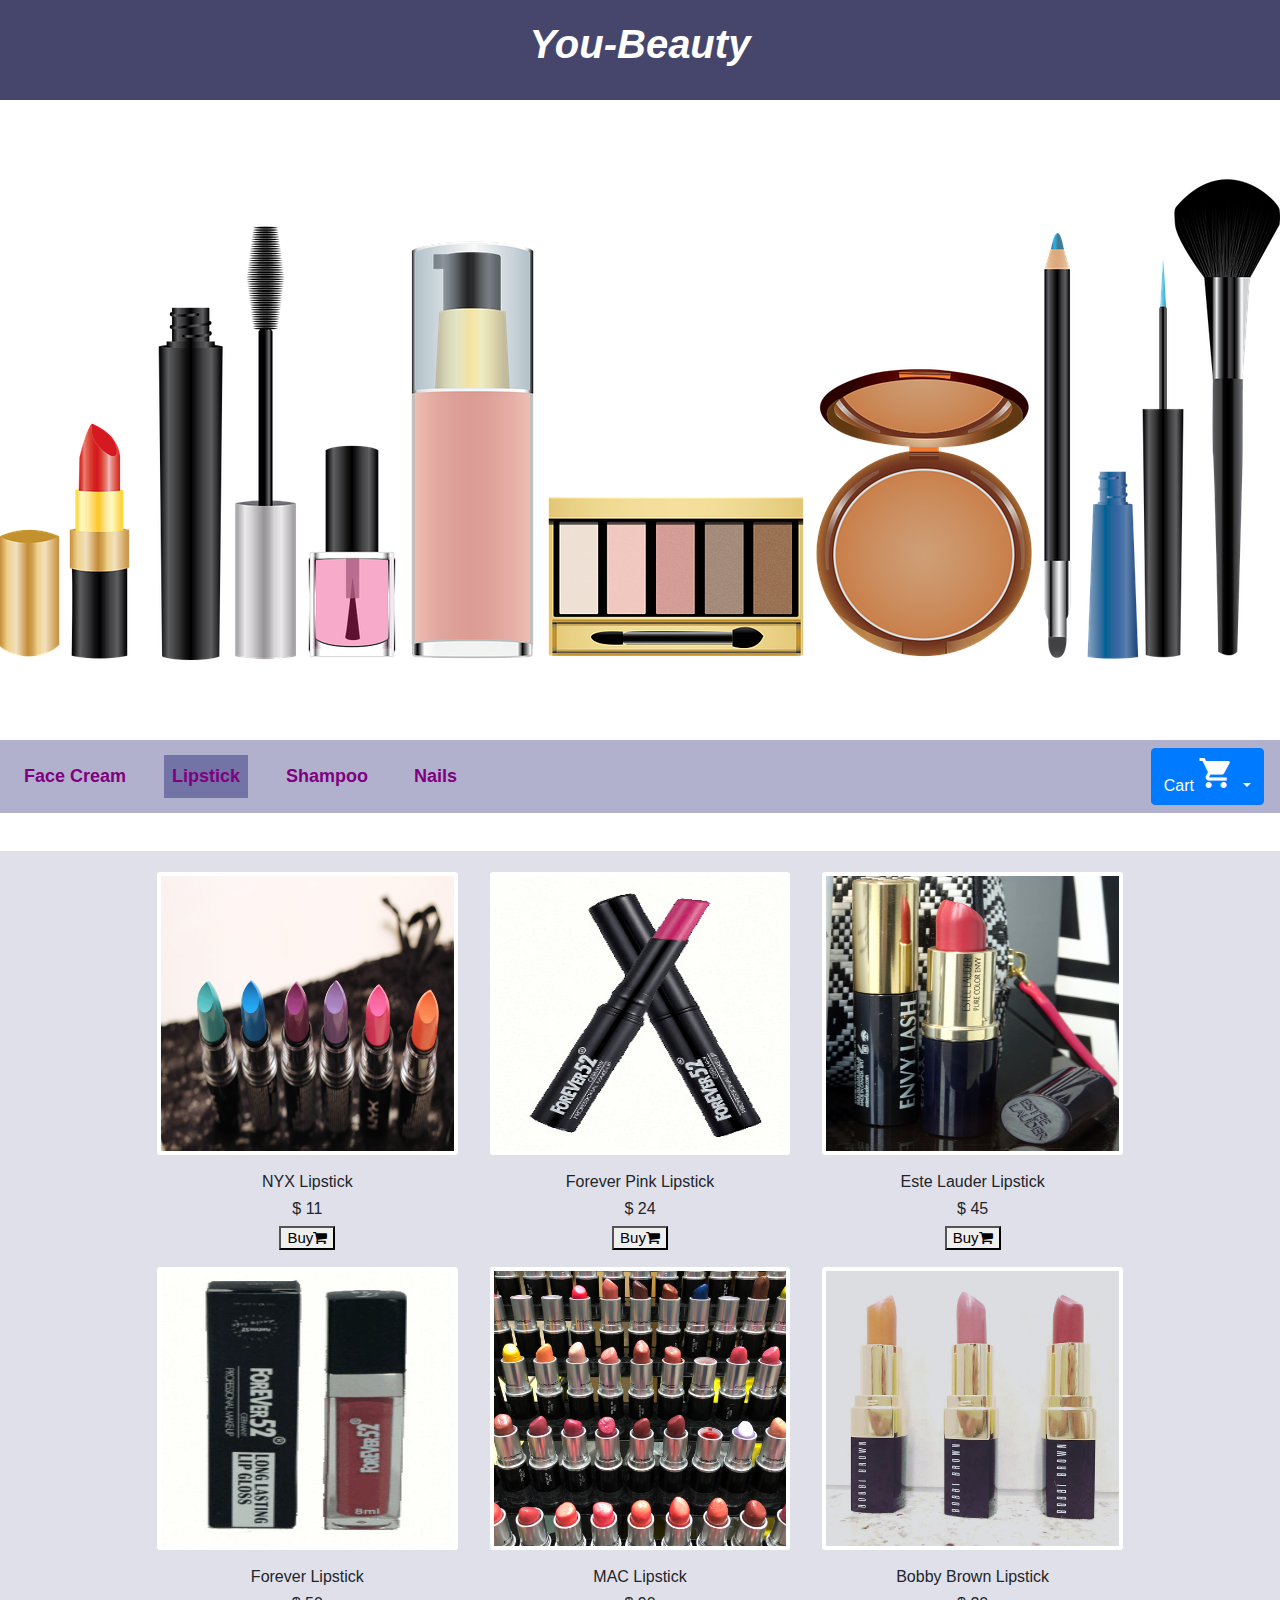
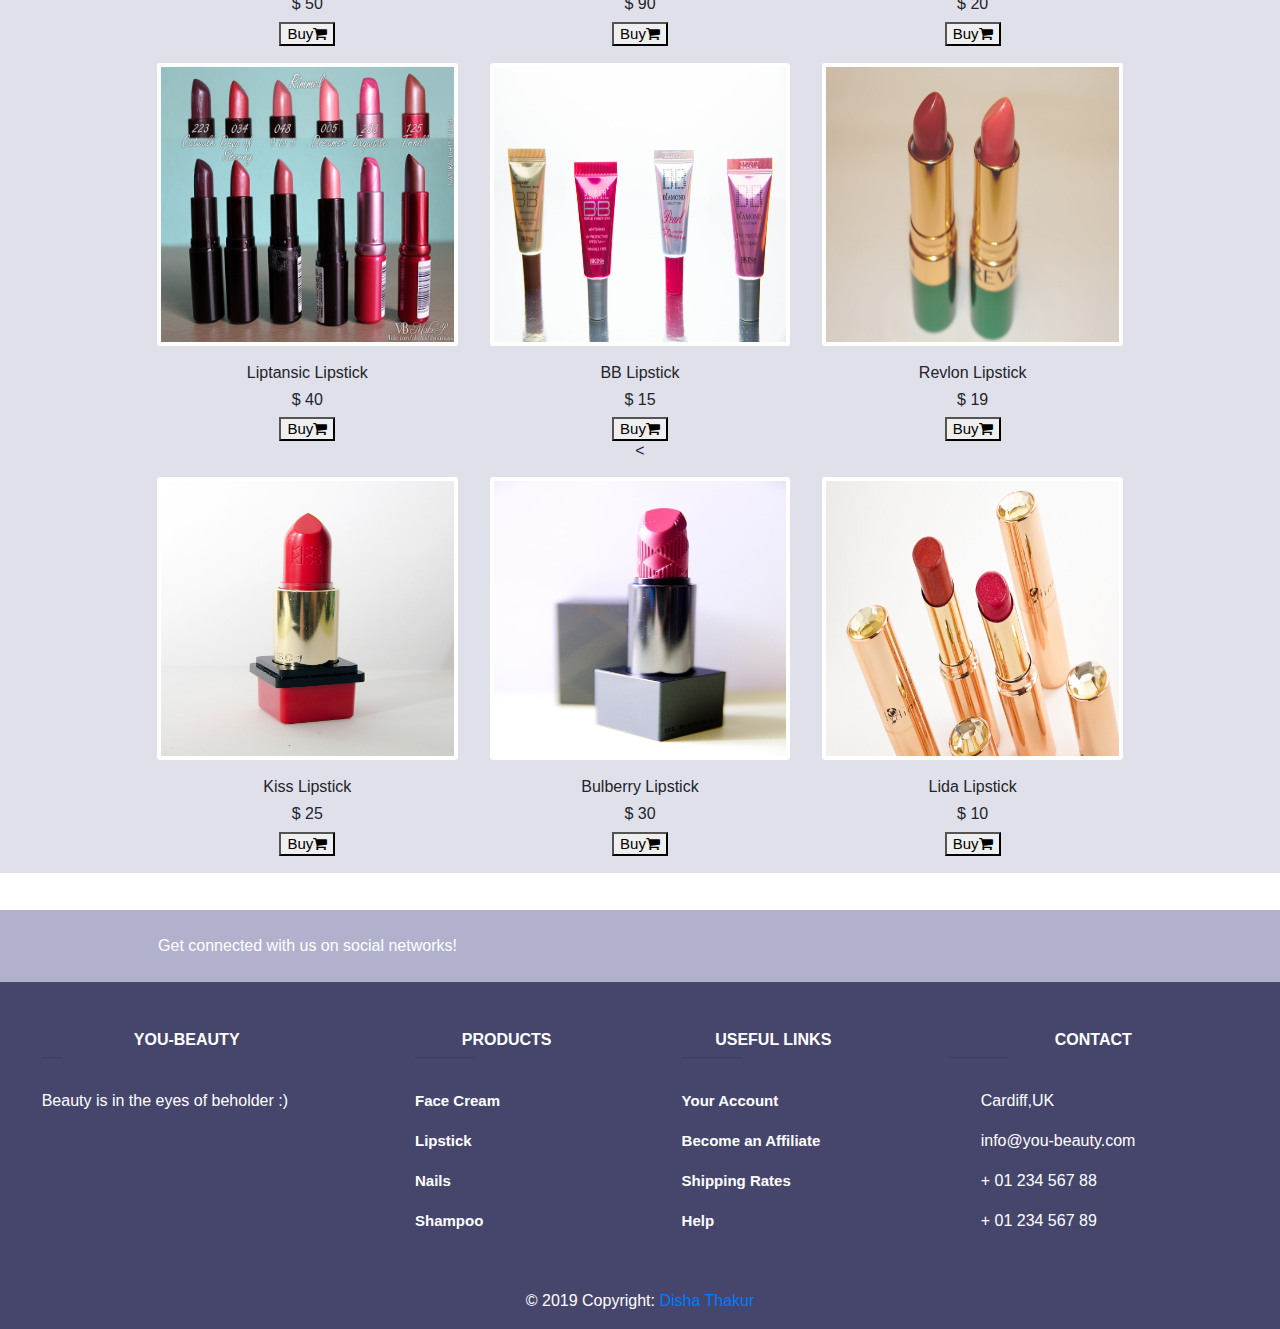
<file: index.html>
<!DOCTYPE html>
  <html lang="en" dir="ltr">
    <head>
      <meta charset="utf-8">
      <meta name="viewport" content="width=device-width, initial-scale=1">
      <title>E-Commerce Website</title>
      <link rel="stylesheet" href="style.css">
      <link rel="stylesheet" href="https://cdnjs.cloudflare.com/ajax/libs/font-awesome/4.7.0/css/font-awesome.min.css">
      <link href="https://fonts.googleapis.com/icon?family=Material+Icons" rel="stylesheet">
      <link rel='stylesheet' href='https://use.fontawesome.com/releases/v5.7.0/css/all.css' integrity='sha384-lZN37f5QGtY3VHgisS14W3ExzMWZxybE1SJSEsQp9S+oqd12jhcu+A56Ebc1zFSJ' crossorigin='anonymous'>

          <!-- Latest compiled and minified CSS -->
      <link rel="stylesheet" href="https://maxcdn.bootstrapcdn.com/bootstrap/4.3.1/css/bootstrap.min.css">

      <!-- jQuery library -->
      <script src="https://ajax.googleapis.com/ajax/libs/jquery/3.4.0/jquery.min.js"></script>

      <!-- Popper JS -->
      <script src="https://cdnjs.cloudflare.com/ajax/libs/popper.js/1.14.7/umd/popper.min.js"></script>

      <!-- Latest compiled JavaScript -->
      <script src="https://maxcdn.bootstrapcdn.com/bootstrap/4.3.1/js/bootstrap.min.js"></script>
    </head>



    <!--BODY-->
    <body>

      <!--Header-->
      <div class="header">
        <h1 class="text-center">You-Beauty</h1>
      </div>
      <!--End of Header-->

      <!--Banner-->
      <div class="hero-image">
        <img class="img-fluid" src="images/Banner.png" alt="Banner Image">
        <button class="Banner-btn" name="button"><a href="#navbar" style="color: white">Show Now</a></button>
      </div>
      <!--End of Banner-->

      <!--Navigation Bar-->
      <nav id="navbar" class="navbar navbar-expand-md sticky-top">
        <button class="navbar-toggler" type="button" data-toggle="collapse" data-target="#collapsibleNavbar" >
          <span class="navbar-toggler-icon"><i class='fas fa-bars' style='font-size:36px'></i></span>
        </button>
        <div class="collapse navbar-collapse" id="collapsibleNavbar">
          <ul class="navbar-nav">
            <li class="nav-link" onclick="openPage('Face Cream', this, '#7373a5')">Face Cream</li>
            <li class="nav-link" onclick="openPage('Lipstick', this, '#7373a5')" id="defaultOpen">Lipstick</li>
            <li class="nav-link" onclick="openPage('Shampoo', this, '#7373a5')">Shampoo</li>
            <li class="nav-link" onclick="openPage('Nails', this, '#7373a5')">Nails</li>
          </ul>
        </div>
        <ul class="navbar-nav ml-auto nav-flex-icons" >
          <div id="myNav" class="overlay">
            <a href="javascript:void(0)" class="closebtn" onclick="closeNav()">&times;</a>
            <div class="overlay-content">
              <table id="cart-table" style="width:50%;color:white;margin-left: 30%;">
                <tr>
                  <th>Product Name</th>
                  <th>Product Price</th>
                </tr>
                <tr>
                  <th></th>
                  <th></th>
                </tr>
                <tr>
                  <th>Total Price</th>
                  <th id="total"></th>
                </tr>
              </table>
            </div>
          </div>
          <button  class="btn btn-primary dropdown-toggle" data-toggle="dropdown" href="#Shopping-cart" onclick="openNav()">Cart
            <i class="material-icons" style="font-size:36px">shopping_cart</i>
          </button>
        </ul>
      </nav>

      <!--End of Navigation Bar-->

                                                              <!--MAIN CONTENT-->

      <!--Face Cream-->

      <div id="Face Cream" class="tabcontent">
        <div id="main-content" class="container-fluid" >
          <div class="main-content" style="margin: 10%; margin-top: 3%;margin-bottom: 3%;padding:1px 16px">
            <div class="row"style="margin-top: 2%">
              <div class="col-sm-4">
                <!--https://ccsearch.creativecommons.org/photos/a6ce5b59-7761-4737-9e6d-b2fee895883f-->
                <!-- <p style="font-size: 0.9rem;font-style: italic;"><a href="https://www.behance.net/gallery/55046573/Cosmetic-Jar-Mockup">"Cosmetic Jar Mockup"</a><span> by <span>Graphic Assets</span></span> is licensed under <a href="https://creativecommons.org/licenses/by-nc-nd/4.0/?ref=ccsearch&atype=html" style="margin-right: 5px;">CC BY-NC-ND 4.0</a><a href="https://creativecommons.org/licenses/by-nc-nd/4.0/?ref=ccsearch&atype=html" target="_blank" rel="noopener noreferrer" style="display: inline-block;white-space: none;opacity: .7;margin-top: 2px;margin-left: 3px;height: 22px !important;"><img style="height: inherit;margin-right: 3px;display: inline-block;" src="https://ccsearch.creativecommons.org/static/img/cc_icon.svg" /><img style="height: inherit;margin-right: 3px;display: inline-block;" src="https://ccsearch.creativecommons.org/static/img/cc-by_icon.svg" /><img style="height: inherit;margin-right: 3px;display: inline-block;" src="https://ccsearch.creativecommons.org/static/img/cc-nc_icon.svg" /><img style="height: inherit;margin-right: 3px;display: inline-block;" src="https://ccsearch.creativecommons.org/static/img/cc-nd_icon.svg" /></a></p> -->
                <p><img  class="img-thumbnail" src="images/universalCream.jpg" alt="Universal Cream" style= "height:285px; width: 500px">
                <h6>Universal Face Cream</h6><h6>$ 20</h6>
                <h6><button class="cart-item" style="font-size:15px">Buy<i class="fa fa-shopping-cart"></i></button><h6></p>
              </div>
              <div class="col-sm-4">
                <!--https://pixabay.com/photos/skin-care-of-baby-face-cream-liquid-827153/-->
                <!-- Photo By qwer6695571
                Accessed on - 5 May 2019 -->
                <p><img class="img-thumbnail" src="images/silkyCream.jpg" alt="Silky Cream"  style= "height:285px; width: 500px">
                <h6>Silky Cream</h6><h6>$ 15</h6>
                <h6><button class="cart-item" style="font-size:15px">Buy<i class="fa fa-shopping-cart"></i></button></h6></p>
              </div>
              <div class="col-sm-4">
                <!--https://pixabay.com/illustrations/cream-jar-white-skin-care-1464295/-->
                <!-- Photo by jniittymaa0
                Accessed on 5 May 2019 -->
                <p><img class="img-thumbnail" src="images/brownCream.png" alt="Brown Cream" style= "height:285px; width: 500px">
                  <h6>Brown Cream</h6><h6>$ 22</h6>
                  <h6><button class="cart-item" style="font-size:15px">Buy<i class="fa fa-shopping-cart"></i></button></h6></p>
              </div>
            </div>

            <div class="row">
              <div class="col-sm-4">
                <!--https://ccsearch.creativecommons.org/photos/5040ecd6-ae2b-48db-940c-1ad8a2740779-->
                <!-- <p style="font-size: 0.9rem;font-style: italic;"><a href="https://www.flickr.com/photos/72051149@N00/6840207874">"This helps me avoid sunburns during my runs. It works ;)"</a><span>by <a href="https://www.flickr.com/photos/72051149@N00">Ced</a></span> is licensed under <a href="https://creativecommons.org/licenses/by-nc-sa/2.0/?ref=ccsearch&atype=html" style="margin-right: 5px;">CC BY-NC-SA 2.0</a><a href="https://creativecommons.org/licenses/by-nc-sa/2.0/?ref=ccsearch&atype=html" target="_blank" rel="noopener noreferrer" style="display: inline-block;white-space: none;opacity: .7;margin-top: 2px;margin-left: 3px;height: 22px !important;"><img style="height: inherit;margin-right: 3px;display: inline-block;" src="https://ccsearch.creativecommons.org/static/img/cc_icon.svg" /><img style="height: inherit;margin-right: 3px;display: inline-block;" src="https://ccsearch.creativecommons.org/static/img/cc-by_icon.svg" /><img style="height: inherit;margin-right: 3px;display: inline-block;" src="https://ccsearch.creativecommons.org/static/img/cc-nc_icon.svg" /><img style="height: inherit;margin-right: 3px;display: inline-block;" src="https://ccsearch.creativecommons.org/static/img/cc-sa_icon.svg" /></a></p> -->
                <p><img  class="img-thumbnail" src="images/sunnyCream.jpg" alt="Sunny Cream" style= "height:285px; width: 500px">
                <h6>Sunny Sunblock Face Cream</h6><h6>$ 15</h6>
                <h6><button class="cart-item" style="font-size:15px">Buy<i class="fa fa-shopping-cart"></i></button></h6></p>
              </div>
              <div class="col-sm-4">
                <!--https://ccsearch.creativecommons.org/photos/93767db9-c141-4260-ba07-6e1963ae364d-->
                <!-- <p style="font-size: 0.9rem;font-style: italic;"><a href="https://www.flickr.com/photos/92388598@N00/16333470001">"Foot cream"</a><span>by <a href="https://www.flickr.com/photos/92388598@N00">quimby</a></span> is licensed under <a href="https://creativecommons.org/licenses/by-nc-sa/2.0/?ref=ccsearch&atype=html" style="margin-right: 5px;">CC BY-NC-SA 2.0</a><a href="https://creativecommons.org/licenses/by-nc-sa/2.0/?ref=ccsearch&atype=html" target="_blank" rel="noopener noreferrer" style="display: inline-block;white-space: none;opacity: .7;margin-top: 2px;margin-left: 3px;height: 22px !important;"><img style="height: inherit;margin-right: 3px;display: inline-block;" src="https://ccsearch.creativecommons.org/static/img/cc_icon.svg" /><img style="height: inherit;margin-right: 3px;display: inline-block;" src="https://ccsearch.creativecommons.org/static/img/cc-by_icon.svg" /><img style="height: inherit;margin-right: 3px;display: inline-block;" src="https://ccsearch.creativecommons.org/static/img/cc-nc_icon.svg" /><img style="height: inherit;margin-right: 3px;display: inline-block;" src="https://ccsearch.creativecommons.org/static/img/cc-sa_icon.svg" /></a></p> -->
                <p><img class="img-thumbnail" src="images/norweigenCream.jpg" alt="Norweigen Cream"  style= "height:285px; width: 500px">
                <h6>Norweigen Cream</h6><h6>$ 10</h6>
                <h6><button class="cart-item" style="font-size:15px">Buy<i class="fa fa-shopping-cart"></i></button></h6></p>
              </div>
              <div class="col-sm-4">
                <!--https://www.pexels.com/photo/2003755/-->
                <!-- Photo by beata dudova
                Accessed on 5 May 2019 -->
                <p><img class="img-thumbnail" src="images/mixaCream.jpg" alt="Mixa Cream" style= "height:285px; width: 500px">
                  <h6>Mixa Cream</h6><h6>$ 22</h6>
                  <h6><button class="cart-item"  style="font-size:15px">Buy<i class="fa fa-shopping-cart"></i></button></h6></p>
              </div>
            </div>
            <div class="row">
              <div class="col-sm-4">
                <!--https://search.creativecommons.org/photos/b086de41-271d-4696-8769-0657de05d6e7-->
                <!-- <p style="font-size: 0.9rem;font-style: italic;"><a href="https://www.flickr.com/photos/125267949@N02/31043303794">"Planet Spa ladies' cosmetics"</a><span>by <a href="https://www.flickr.com/photos/125267949@N02">Albert Lugosi</a></span> is licensed under <a href="https://creativecommons.org/licenses/by/2.0/?ref=ccsearch&atype=html" style="margin-right: 5px;">CC BY 2.0</a><a href="https://creativecommons.org/licenses/by/2.0/?ref=ccsearch&atype=html" target="_blank" rel="noopener noreferrer" style="display: inline-block;white-space: none;opacity: .7;margin-top: 2px;margin-left: 3px;height: 22px !important;"><img style="height: inherit;margin-right: 3px;display: inline-block;" src="https://search.creativecommons.org/static/img/cc_icon.svg" /><img style="height: inherit;margin-right: 3px;display: inline-block;" src="https://search.creativecommons.org/static/img/cc-by_icon.svg" /></a></p> -->
                <p><img  class="img-thumbnail" src="images/PlanetMask1.jpg" alt="Planet Mask" style= "height:285px; width: 500px">
                  <h6>Planet Mask Cream</h6><h6>$ 20</h6>
                  <h6><button class="cart-item" style="font-size:15px">Buy<i class="fa fa-shopping-cart"></i></button></h6>
                </p>
              </div>
              <div class="col-sm-4">
                <!--https://search.creativecommons.org/photos/915e37c8-0fcb-4172-8c06-5c5d9b6d37c7-->
                <!-- <p style="font-size: 0.9rem;font-style: italic;"><a href="https://www.behance.net/gallery/55648403/Glossy-Cosmetic-Jar-Mockup-Front-View">"Glossy Cosmetic Jar Mockup - Front View"</a><span> by <span>Amina Viktoriia Mona</span></span> is licensed under <a href="https://creativecommons.org/licenses/by-nc-nd/4.0/?ref=ccsearch&atype=html" style="margin-right: 5px;">CC BY-NC-ND 4.0</a><a href="https://creativecommons.org/licenses/by-nc-nd/4.0/?ref=ccsearch&atype=html" target="_blank" rel="noopener noreferrer" style="display: inline-block;white-space: none;opacity: .7;margin-top: 2px;margin-left: 3px;height: 22px !important;"><img style="height: inherit;margin-right: 3px;display: inline-block;" src="https://search.creativecommons.org/static/img/cc_icon.svg" /><img style="height: inherit;margin-right: 3px;display: inline-block;" src="https://search.creativecommons.org/static/img/cc-by_icon.svg" /><img style="height: inherit;margin-right: 3px;display: inline-block;" src="https://search.creativecommons.org/static/img/cc-nc_icon.svg" /><img style="height: inherit;margin-right: 3px;display: inline-block;" src="https://search.creativecommons.org/static/img/cc-nd_icon.svg" /></a></p> -->
                <p><img class="img-thumbnail" src="images/YellowCream1.jpg" alt="Yellow Cream" style= "height:285px; width: 500px">
                <h6>Yellow Face Cream</h6><h6>$ 08</h6>
                <h6><button class="cart-item" style="font-size:15px">Buy<i class="fa fa-shopping-cart"></i></button></h6></p>

              </div>
              <div class="col-sm-4">
                <!--https://search.creativecommons.org/photos/2dd43c6a-ea52-47f7-8288-f39fef87b101-->
                <!-- <p style="font-size: 0.9rem;font-style: italic;"><a href="https://www.flickr.com/photos/15066506@N02/2290576209">"Blue Combo"</a><span>by <a href="https://www.flickr.com/photos/15066506@N02">-l.i.l.l.i.a.n-</a></span> is licensed under <a href="https://creativecommons.org/licenses/by-sa/2.0/?ref=ccsearch&atype=html" style="margin-right: 5px;">CC BY-SA 2.0</a><a href="https://creativecommons.org/licenses/by-sa/2.0/?ref=ccsearch&atype=html" target="_blank" rel="noopener noreferrer" style="display: inline-block;white-space: none;opacity: .7;margin-top: 2px;margin-left: 3px;height: 22px !important;"><img style="height: inherit;margin-right: 3px;display: inline-block;" src="https://search.creativecommons.org/static/img/cc_icon.svg" /><img style="height: inherit;margin-right: 3px;display: inline-block;" src="https://search.creativecommons.org/static/img/cc-by_icon.svg" /><img style="height: inherit;margin-right: 3px;display: inline-block;" src="https://search.creativecommons.org/static/img/cc-sa_icon.svg" /></a></p> -->
                <p><img class="img-thumbnail" src="images/BlueCream.jpg" alt="Blue Cream" style= "height:285px; width: 540px">
                 <h6>La Source Face Cream</h6><h6>$ 12</h6>
                 <h6><button class="cart-item" style="font-size:15px">Buy<i class="fa fa-shopping-cart"></i></button></h6></p>
              </div>
            </div>

            <div class="row">
              <div class="col-sm-4">
                <!--https://ccsearch.creativecommons.org/photos/452813ae-76c5-48de-ab8e-897641b2e7f3-->
                <!-- <p style="font-size: 0.9rem;font-style: italic;"><a href="https://www.behance.net/gallery/40687211/LUMINOUS-Beauty-Products">"LUMINOUS ~ Beauty Products"</a><span>by <a href="https://www.behance.net/rajeevlalith">rajeev lalith</a></span> is licensed under <a href="https://creativecommons.org/licenses/by-nc-nd/4.0/?ref=ccsearch&atype=html" style="margin-right: 5px;">CC BY-NC-ND 4.0</a><a href="https://creativecommons.org/licenses/by-nc-nd/4.0/?ref=ccsearch&atype=html" target="_blank" rel="noopener noreferrer" style="display: inline-block;white-space: none;opacity: .7;margin-top: 2px;margin-left: 3px;height: 22px !important;"><img style="height: inherit;margin-right: 3px;display: inline-block;" src="https://ccsearch.creativecommons.org/static/img/cc_icon.svg" /><img style="height: inherit;margin-right: 3px;display: inline-block;" src="https://ccsearch.creativecommons.org/static/img/cc-by_icon.svg" /><img style="height: inherit;margin-right: 3px;display: inline-block;" src="https://ccsearch.creativecommons.org/static/img/cc-nc_icon.svg" /><img style="height: inherit;margin-right: 3px;display: inline-block;" src="https://ccsearch.creativecommons.org/static/img/cc-nd_icon.svg" /></a></p> -->
                <p><img  class="img-thumbnail" src="images/Luminous.jpg" alt="Luminous Cream" style= "height:285px; width: 500px">
                  <h6>Luminous Face Cream</h6><h6>$ 05</h6>
                  <h6><button class="cart-item"  style="font-size:15px">Buy<i class="fa fa-shopping-cart"></i></button></h6></p>
              </div>
              <div class="col-sm-4">
                <!--https://ccsearch.creativecommons.org/photos/6eea775f-83a3-4005-ad2a-ca9e1e8312c8-->
                <!-- <p style="font-size: 0.9rem;font-style: italic;"><a href="https://www.flickr.com/photos/68481813@N02/13225008773">"Natural Cocoa Butter Cream"</a><span>by <a href="https://www.flickr.com/photos/68481813@N02">jubaby_22</a></span> is licensed under <a href="https://creativecommons.org/licenses/by-sa/2.0/?ref=ccsearch&atype=html" style="margin-right: 5px;">CC BY-SA 2.0</a><a href="https://creativecommons.org/licenses/by-sa/2.0/?ref=ccsearch&atype=html" target="_blank" rel="noopener noreferrer" style="display: inline-block;white-space: none;opacity: .7;margin-top: 2px;margin-left: 3px;height: 22px !important;"><img style="height: inherit;margin-right: 3px;display: inline-block;" src="https://ccsearch.creativecommons.org/static/img/cc_icon.svg" /><img style="height: inherit;margin-right: 3px;display: inline-block;" src="https://ccsearch.creativecommons.org/static/img/cc-by_icon.svg" /><img style="height: inherit;margin-right: 3px;display: inline-block;" src="https://ccsearch.creativecommons.org/static/img/cc-sa_icon.svg" /></a></p> -->
                <p><img class="img-thumbnail" src="images/CocoaCream.jpg" alt="Cocoa Cream"  style= "height:285px; width: 500px">
                  <h6>Natural Cocoa Cream</h6><h6>$ 32</h6>
                  <h6><button class="cart-item" style="font-size:15px">Buy<i class="fa fa-shopping-cart"></i></button></h6></p>
              </div>
              <div class="col-sm-4">
                <!--https://ccsearch.creativecommons.org/photos/9642d68a-bdc2-4a3a-b326-21647d8114a4-->
                <!-- <p style="font-size: 0.9rem;font-style: italic;"><a href="https://www.flickr.com/photos/80551686@N00/2497154032">"Schwartz Hand / Feet Cream"</a><span>by <a href="https://www.flickr.com/photos/80551686@N00">rustybrick</a></span> is licensed under <a href="https://creativecommons.org/licenses/by-nc/2.0/?ref=ccsearch&atype=html" style="margin-right: 5px;">CC BY-NC 2.0</a><a href="https://creativecommons.org/licenses/by-nc/2.0/?ref=ccsearch&atype=html" target="_blank" rel="noopener noreferrer" style="display: inline-block;white-space: none;opacity: .7;margin-top: 2px;margin-left: 3px;height: 22px !important;"><img style="height: inherit;margin-right: 3px;display: inline-block;" src="https://ccsearch.creativecommons.org/static/img/cc_icon.svg" /><img style="height: inherit;margin-right: 3px;display: inline-block;" src="https://ccsearch.creativecommons.org/static/img/cc-by_icon.svg" /><img style="height: inherit;margin-right: 3px;display: inline-block;" src="https://ccsearch.creativecommons.org/static/img/cc-nc_icon.svg" /></a></p> -->
                <p><img class="img-thumbnail" src="images/SCHWARTZ.jpg" alt="SCHWARTZ Cream" style= "height:285px; width: 500px">
                  <h6>SCHWARTZ Cream</h6><h6>$ 30</h6>
                  <h6><button class="cart-item"  style="font-size:15px">Buy<i class="fa fa-shopping-cart"></i></button></h6></p>
              </div>
            </div>
          </div>
        </div>
      </div>

                                                            <!--End of Face Cream-->


                                                                  <!--Lipstick-->
      <div id="Lipstick" class="tabcontent">
        <div id="main-content" class="container-fluid" >
          <div class="main-content" style="margin: 10%; margin-top: 3%;margin-bottom: 3%;padding:1px 16px">
            <div class="row" style="margin-top: 2%">
              <div class="col-sm-4">
                <!--https://www.flickr.com/photos/63405864@N04/14166621904-->
                <!-- photo by - Jamie Follow
                Title - Colorful Nyx Macaron Lipsticks -->
                <p><img  class="img-thumbnail" src="images/nyxlip.jpg" alt="NYX Lipstick" style= "height:285px; width: 500px">
                  <h6>NYX Lipstick</h6><h6>$ 11</h6>
                  <h6><button class="cart-item" style="font-size:15px">Buy<i class="fa fa-shopping-cart"></i></button></h6>
                </p>
              </div>
              <div class="col-sm-4">
                <!--https://ccsearch.creativecommons.org/photos/cd097e92-13da-4204-a147-7278d684c937-->
                <!-- <p style="font-size: 0.9rem;font-style: italic;"><a href="https://www.flickr.com/photos/54841365@N08/6666068427">"slim-long-lasting-wear-lipstick"</a><span>by <a href="https://www.flickr.com/photos/54841365@N08">Yahala Fashion Shopping Online</a></span> is licensed under <a href="https://creativecommons.org/licenses/by-nc-nd/2.0/?ref=ccsearch&atype=html" style="margin-right: 5px;">CC BY-NC-ND 2.0</a><a href="https://creativecommons.org/licenses/by-nc-nd/2.0/?ref=ccsearch&atype=html" target="_blank" rel="noopener noreferrer" style="display: inline-block;white-space: none;opacity: .7;margin-top: 2px;margin-left: 3px;height: 22px !important;"><img style="height: inherit;margin-right: 3px;display: inline-block;" src="https://ccsearch.creativecommons.org/static/img/cc_icon.svg" /><img style="height: inherit;margin-right: 3px;display: inline-block;" src="https://ccsearch.creativecommons.org/static/img/cc-by_icon.svg" /><img style="height: inherit;margin-right: 3px;display: inline-block;" src="https://ccsearch.creativecommons.org/static/img/cc-nc_icon.svg" /><img style="height: inherit;margin-right: 3px;display: inline-block;" src="https://ccsearch.creativecommons.org/static/img/cc-nd_icon.svg" /></a></p> -->
                <p><img class="img-thumbnail" src="images/Forever2lip.jpg" alt="Forever Pink Lipstick" style= "height:285px; width: 500px">
                  <h6>Forever Pink Lipstick</h6><h6>$ 24</h6>
                  <h6><button class="cart-item" style="font-size:15px">Buy<i class="fa fa-shopping-cart"></i></button></h6></p>
              </div>
              <div class="col-sm-4">
                <!--https://www.publicdomainpictures.net/en/view-image.php?image=251834&picture=red-lipstick-->
                <p><img class="img-thumbnail" src="images/estelip.jpg" alt="LaSource" style= "height:285px; width: 540px">
                 <h6>Este Lauder Lipstick</h6><h6>$ 45</h6>
                 <h6><button class="cart-item" style="font-size:15px">Buy<i class="fa fa-shopping-cart"></i></button></h6></p>
              </div>
            </div>

            <div class="row">
              <div class="col-sm-4">
                <!--https://ccsearch.creativecommons.org/photos/622f7215-54b3-4227-9e69-f179eeb2dbbb-->
                <!-- <p style="font-size: 0.9rem;font-style: italic;"><a href="https://www.flickr.com/photos/54841365@N08/6666068591">"Long Lasting LipGloss"</a><span>by <a href="https://www.flickr.com/photos/54841365@N08">Yahala Fashion Shopping Online</a></span> is licensed under <a href="https://creativecommons.org/licenses/by-nc-nd/2.0/?ref=ccsearch&atype=html" style="margin-right: 5px;">CC BY-NC-ND 2.0</a><a href="https://creativecommons.org/licenses/by-nc-nd/2.0/?ref=ccsearch&atype=html" target="_blank" rel="noopener noreferrer" style="display: inline-block;white-space: none;opacity: .7;margin-top: 2px;margin-left: 3px;height: 22px !important;"><img style="height: inherit;margin-right: 3px;display: inline-block;" src="https://ccsearch.creativecommons.org/static/img/cc_icon.svg" /><img style="height: inherit;margin-right: 3px;display: inline-block;" src="https://ccsearch.creativecommons.org/static/img/cc-by_icon.svg" /><img style="height: inherit;margin-right: 3px;display: inline-block;" src="https://ccsearch.creativecommons.org/static/img/cc-nc_icon.svg" /><img style="height: inherit;margin-right: 3px;display: inline-block;" src="https://ccsearch.creativecommons.org/static/img/cc-nd_icon.svg" /></a></p> -->
                <p><img class="img-thumbnail" src="images/foreverlip.jpg" alt="Forever Lipstick" style= "height:285px; width: 500px">
                <h6>Forever Lipstick</h6><h6>$ 50</h6>
                <h6><button class="cart-item" style="font-size:15px">Buy<i class="fa fa-shopping-cart"></i></button></h6></p>
              </div>
              <div class="col-sm-4">
                <!--https://ccsearch.creativecommons.org/photos/9ce863ca-b6ba-4784-94c3-6ade836d8077-->
                <!-- <p style="font-size: 0.9rem;font-style: italic;"><a href="https://www.flickr.com/photos/94212497@N00/44151903621">"Which one?"</a><span>by <a href="https://www.flickr.com/photos/94212497@N00">Rosmarie Voegtli</a></span> is licensed under <a href="https://creativecommons.org/licenses/by/2.0/?ref=ccsearch&atype=html" style="margin-right: 5px;">CC BY 2.0</a><a href="https://creativecommons.org/licenses/by/2.0/?ref=ccsearch&atype=html" target="_blank" rel="noopener noreferrer" style="display: inline-block;white-space: none;opacity: .7;margin-top: 2px;margin-left: 3px;height: 22px !important;"><img style="height: inherit;margin-right: 3px;display: inline-block;" src="https://ccsearch.creativecommons.org/static/img/cc_icon.svg" /><img style="height: inherit;margin-right: 3px;display: inline-block;" src="https://ccsearch.creativecommons.org/static/img/cc-by_icon.svg" /></a></p> -->
                <p><img  class="img-thumbnail" src="images/maclip.jpg" alt="Mac Lipstick" style= "height:285px; width: 500px">
                <h6>MAC Lipstick</h6><h6>$ 90</h6>
                <h6><button class="cart-item" style="font-size:15px">Buy<i class="fa fa-shopping-cart"></i></button></h6></p>
              </div>
              <div class="col-sm-4">
                <!--https://ccsearch.creativecommons.org/photos/683fbdee-aef0-4bba-80a3-f24fd70659d5-->
                <!-- <p style="font-size: 0.9rem;font-style: italic;"><a href="https://www.flickr.com/photos/41256296@N07/21810755842">"Three perfect lipsticks I brought with me on my travels are up on the blog! Read about these and some of my other @neimanmarcus favorites on #TOBR {link in profile} #sponsored #shopstyleit 💄💋"</a><span>by <a href="https://www.flickr.com/photos/41256296@N07">Lauren_Hannah</a></span> is licensed under <a href="https://creativecommons.org/licenses/by/2.0/?ref=ccsearch&atype=html" style="margin-right: 5px;">CC BY 2.0</a><a href="https://creativecommons.org/licenses/by/2.0/?ref=ccsearch&atype=html" target="_blank" rel="noopener noreferrer" style="display: inline-block;white-space: none;opacity: .7;margin-top: 2px;margin-left: 3px;height: 22px !important;"><img style="height: inherit;margin-right: 3px;display: inline-block;" src="https://ccsearch.creativecommons.org/static/img/cc_icon.svg" /><img style="height: inherit;margin-right: 3px;display: inline-block;" src="https://ccsearch.creativecommons.org/static/img/cc-by_icon.svg" /></a></p> -->
                <p><img class="img-thumbnail" src="images/bobbylip.jpg" alt="Bobby Brown Lipstick"  style= "height:285px; width: 500px">
                <h6>Bobby Brown Lipstick</h6><h6>$ 20</h6>
                <h6><button class="cart-item" style="font-size:15px">Buy<i class="fa fa-shopping-cart"></i></button></h6></p>
              </div>
            </div>

            <div class="row">
              <div class="col-sm-4">
                <!--https://ccsearch.creativecommons.org/photos/6423bd51-f39f-43b8-b300-9e2b10f15d6b-->
                <!-- <p style="font-size: 0.9rem;font-style: italic;"><a href="https://www.flickr.com/photos/9027560@N05/5571171162">"Rimmel Lipstick"</a><span>by <a href="https://www.flickr.com/photos/9027560@N05">Verónica Bautista</a></span> is licensed under <a href="https://creativecommons.org/licenses/by-nc-nd/2.0/?ref=ccsearch&atype=html" style="margin-right: 5px;">CC BY-NC-ND 2.0</a><a href="https://creativecommons.org/licenses/by-nc-nd/2.0/?ref=ccsearch&atype=html" target="_blank" rel="noopener noreferrer" style="display: inline-block;white-space: none;opacity: .7;margin-top: 2px;margin-left: 3px;height: 22px !important;"><img style="height: inherit;margin-right: 3px;display: inline-block;" src="https://ccsearch.creativecommons.org/static/img/cc_icon.svg" /><img style="height: inherit;margin-right: 3px;display: inline-block;" src="https://ccsearch.creativecommons.org/static/img/cc-by_icon.svg" /><img style="height: inherit;margin-right: 3px;display: inline-block;" src="https://ccsearch.creativecommons.org/static/img/cc-nc_icon.svg" /><img style="height: inherit;margin-right: 3px;display: inline-block;" src="https://ccsearch.creativecommons.org/static/img/cc-nd_icon.svg" /></a></p> -->
                <p><img class="img-thumbnail" src="images/liptansiclip.jpg" alt="Liptansic Lipstick" style= "height:285px; width: 500px">
                <h6>Liptansic Lipstick</h6><h6>$ 40</h6>
                <h6><button class="cart-item" style="font-size:15px">Buy<i class="fa fa-shopping-cart"></i></button></h6></p>
              </div>
              <div class="col-sm-4">
                <!--https://ccsearch.creativecommons.org/photos/ce435544-6d8a-46e2-a6d1-a25abcce0450-->
                <p><img  class="img-thumbnail" src="images/bblipstick.jpg" alt="BB Lipstick" style= "height:285px; width: 500px">
                <h6>BB Lipstick</h6><h6>$ 15</h6>
                <h6><button class="cart-item" style="font-size:15px">Buy<i class="fa fa-shopping-cart"></i></button><</h6></p>
              </div>
              <div class="col-sm-4">
                <!--https://ccsearch.creativecommons.org/photos/630834dc-de89-47fb-8bd6-8de8cacc67a1-->
                <!-- <p style="font-size: 0.9rem;font-style: italic;"><a href="https://www.flickr.com/photos/47665598@N02/6982178352">""</a><span>by <a href="https://www.flickr.com/photos/47665598@N02">derivativeofcourse</a></span> is licensed under <a href="https://creativecommons.org/licenses/by-nc-nd/2.0/?ref=ccsearch&atype=html" style="margin-right: 5px;">CC BY-NC-ND 2.0</a><a href="https://creativecommons.org/licenses/by-nc-nd/2.0/?ref=ccsearch&atype=html" target="_blank" rel="noopener noreferrer" style="display: inline-block;white-space: none;opacity: .7;margin-top: 2px;margin-left: 3px;height: 22px !important;"><img style="height: inherit;margin-right: 3px;display: inline-block;" src="https://ccsearch.creativecommons.org/static/img/cc_icon.svg" /><img style="height: inherit;margin-right: 3px;display: inline-block;" src="https://ccsearch.creativecommons.org/static/img/cc-by_icon.svg" /><img style="height: inherit;margin-right: 3px;display: inline-block;" src="https://ccsearch.creativecommons.org/static/img/cc-nc_icon.svg" /><img style="height: inherit;margin-right: 3px;display: inline-block;" src="https://ccsearch.creativecommons.org/static/img/cc-nd_icon.svg" /></a></p> -->
                <p><img class="img-thumbnail" src="images/reverselip.jpg" alt="Revlon Lipstick"  style= "height:285px; width: 500px">
                <h6>Revlon Lipstick</h6><h6>$ 19</h6>
                <h6><button class="cart-item" style="font-size:15px">Buy<i class="fa fa-shopping-cart"></i></button></h6></p>
              </div>
            </div>

            <div class="row">
              <div class="col-sm-4">
                <!--https://ccsearch.creativecommons.org/photos/7b8806b7-40b0-4536-a821-9cb22a0c4e21-->
                <!-- <p style="font-size: 0.9rem;font-style: italic;"><a href="https://www.flickr.com/photos/8700169@N03/19438957389">"Rouge Kiss"</a><span>by <a href="https://www.flickr.com/photos/8700169@N03">awee_19</a></span> is licensed under <a href="https://creativecommons.org/licenses/by-nc-nd/2.0/?ref=ccsearch&atype=html" style="margin-right: 5px;">CC BY-NC-ND 2.0</a><a href="https://creativecommons.org/licenses/by-nc-nd/2.0/?ref=ccsearch&atype=html" target="_blank" rel="noopener noreferrer" style="display: inline-block;white-space: none;opacity: .7;margin-top: 2px;margin-left: 3px;height: 22px !important;"><img style="height: inherit;margin-right: 3px;display: inline-block;" src="https://ccsearch.creativecommons.org/static/img/cc_icon.svg" /><img style="height: inherit;margin-right: 3px;display: inline-block;" src="https://ccsearch.creativecommons.org/static/img/cc-by_icon.svg" /><img style="height: inherit;margin-right: 3px;display: inline-block;" src="https://ccsearch.creativecommons.org/static/img/cc-nc_icon.svg" /><img style="height: inherit;margin-right: 3px;display: inline-block;" src="https://ccsearch.creativecommons.org/static/img/cc-nd_icon.svg" /></a></p> -->
                <p><img class="img-thumbnail" src="images/kisslip.jpg" alt="Kiss Lipstick" style= "height:285px; width: 500px">
                <h6>Kiss Lipstick</h6><h6>$ 25</h6>
                <h6><button class="cart-item" style="font-size:15px">Buy<i class="fa fa-shopping-cart"></i></button></h6></p>
              </div>
              <div class="col-sm-4">
                <!--https://ccsearch.creativecommons.org/photos/b72f07d6-71ef-41ab-8c91-1d9f4760536f-->
                <!-- <p style="font-size: 0.9rem;font-style: italic;"><a href="https://www.flickr.com/photos/8700169@N03/16601207834">"Burberry Pink Azalea"</a><span>by <a href="https://www.flickr.com/photos/8700169@N03">awee_19</a></span> is licensed under <a href="https://creativecommons.org/licenses/by-nc-nd/2.0/?ref=ccsearch&atype=html" style="margin-right: 5px;">CC BY-NC-ND 2.0</a><a href="https://creativecommons.org/licenses/by-nc-nd/2.0/?ref=ccsearch&atype=html" target="_blank" rel="noopener noreferrer" style="display: inline-block;white-space: none;opacity: .7;margin-top: 2px;margin-left: 3px;height: 22px !important;"><img style="height: inherit;margin-right: 3px;display: inline-block;" src="https://ccsearch.creativecommons.org/static/img/cc_icon.svg" /><img style="height: inherit;margin-right: 3px;display: inline-block;" src="https://ccsearch.creativecommons.org/static/img/cc-by_icon.svg" /><img style="height: inherit;margin-right: 3px;display: inline-block;" src="https://ccsearch.creativecommons.org/static/img/cc-nc_icon.svg" /><img style="height: inherit;margin-right: 3px;display: inline-block;" src="https://ccsearch.creativecommons.org/static/img/cc-nd_icon.svg" /></a></p> -->
                <p><img  class="img-thumbnail" src="images/bulberrylip.jpg" alt="Bulberry Lipstick" style= "height:285px; width: 500px">
                <h6>Bulberry Lipstick</h6><h6>$ 30</h6>
                <h6><button class="cart-item" style="font-size:15px">Buy<i class="fa fa-shopping-cart"></i></button></h6></p>
              </div>
              <div class="col-sm-4">
                <!--https://ccsearch.creativecommons.org/photos/ecf77845-345b-47d2-a85a-0c2cb44bd452-->
                <!-- <p style="font-size: 0.9rem;font-style: italic;"><a href="https://www.flickr.com/photos/84428067@N00/4421771880">"Lip Stick :: Fix"</a><span>by <a href="https://www.flickr.com/photos/84428067@N00">ezezfun</a></span> is licensed under <a href="https://creativecommons.org/licenses/by-nc-sa/2.0/?ref=ccsearch&atype=html" style="margin-right: 5px;">CC BY-NC-SA 2.0</a><a href="https://creativecommons.org/licenses/by-nc-sa/2.0/?ref=ccsearch&atype=html" target="_blank" rel="noopener noreferrer" style="display: inline-block;white-space: none;opacity: .7;margin-top: 2px;margin-left: 3px;height: 22px !important;"><img style="height: inherit;margin-right: 3px;display: inline-block;" src="https://ccsearch.creativecommons.org/static/img/cc_icon.svg" /><img style="height: inherit;margin-right: 3px;display: inline-block;" src="https://ccsearch.creativecommons.org/static/img/cc-by_icon.svg" /><img style="height: inherit;margin-right: 3px;display: inline-block;" src="https://ccsearch.creativecommons.org/static/img/cc-nc_icon.svg" /><img style="height: inherit;margin-right: 3px;display: inline-block;" src="https://ccsearch.creativecommons.org/static/img/cc-sa_icon.svg" /></a></p> -->
                <p><img class="img-thumbnail" src="images/lidalip.jpg" alt="Lida Lipstick"  style= "height:285px; width: 500px">
                <h6>Lida Lipstick</h6><h6>$ 10</h6>
                <h6><button class="cart-item" style="font-size:15px">Buy<i class="fa fa-shopping-cart"></i></button></h6></p>
              </div>
            </div>
          </div>
        </div>
      </div>
                                                            <!--End of Lipstick-->


                                                            <!--Shampoo-->
      <div id="Shampoo" class="tabcontent">
        <div id="main-content" class="container-fluid" >
          <div class="main-content" style="margin: 10%; margin-top: 3%;margin-bottom: 3%;padding:1px 16px">
            <div class="row" style="margin-top: 2%">
              <div class="col-sm-4">
                <!--https://ccsearch.creativecommons.org/photos/65121d03-1555-43b5-b289-1e29eac4e91c-->
                <!-- <p style="font-size: 0.9rem;font-style: italic;"><a href="https://www.flickr.com/photos/42834457@N00/5375708272">"Raidoitetuille pohjoismaisille hiuksille"</a><span>by <a href="https://www.flickr.com/photos/42834457@N00">hlehto</a></span> is licensed under <a href="https://creativecommons.org/licenses/by-nc-sa/2.0/?ref=ccsearch&atype=html" style="margin-right: 5px;">CC BY-NC-SA 2.0</a><a href="https://creativecommons.org/licenses/by-nc-sa/2.0/?ref=ccsearch&atype=html" target="_blank" rel="noopener noreferrer" style="display: inline-block;white-space: none;opacity: .7;margin-top: 2px;margin-left: 3px;height: 22px !important;"><img style="height: inherit;margin-right: 3px;display: inline-block;" src="https://ccsearch.creativecommons.org/static/img/cc_icon.svg" /><img style="height: inherit;margin-right: 3px;display: inline-block;" src="https://ccsearch.creativecommons.org/static/img/cc-by_icon.svg" /><img style="height: inherit;margin-right: 3px;display: inline-block;" src="https://ccsearch.creativecommons.org/static/img/cc-nc_icon.svg" /><img style="height: inherit;margin-right: 3px;display: inline-block;" src="https://ccsearch.creativecommons.org/static/img/cc-sa_icon.svg" /></a></p> -->
                <p><img class="img-thumbnail" src="images/gardenShampoo.jpg" alt="Garden Shampoo" style= "height:285px; width: 500px">
                    <h6>Garden Shampoo</h6><h6>$ 10</h6>
                    <h6><button class="cart-item" style="font-size:15px">Buy<i class="fa fa-shopping-cart"></i></button></h6></p>
              </div>
              <div class="col-sm-4">
                <!--https://www.flickr.com/photos/takot/4804922749-->
                <!-- Photo by Takashi Ota
                Title - Soaps and Shampoos
                Description - POLA's shampoo, conditioner, and body soap.
                Accessed on 5 May 2019-->
                <p>
                  <img  class="img-thumbnail" src="images/shampoo1.jpg" alt="Shampoo 1" style= "height:285px; width: 500px">
                  <h6>Shampoo 1</h6><h6>$ 30</h6>
                  <h6><button class="cart-item" style="font-size:15px">Buy<i class="fa fa-shopping-cart"></i></button></h6></p>
                </p>
              </div>
              <div class="col-sm-4">
                <!--https://www.flickr.com/photos/jeepersmedia/15976353720-->
                <!-- Photo by Mike Mozart
                Title - Head & Shoulders Dandruff Shampoo
                Description - Head & Shoulders Dandruff Shampoo, 1/2015, by Mike Mozart of TheToyChannel and JeepersMedia on YouTube.
                Accessed on 5 May 2019-->
                <p><img class="img-thumbnail" src="images/h&dShampoo.jpg" alt="H&D Shampoo" style= "height:285px; width: 500px">
                  <h6>H&D Shampoo</h6><h6>$ 12</h6>
                  <h6><button class="cart-item" style="font-size:15px">Buy<i class="fa fa-shopping-cart"></i></button></h6></p>
              </div>
            </div>

            <div class="row">
              <div class="col-sm-4">
                <!--https://pixabay.com/photos/bottle-isolated-bottle-shampoo-1860617/-->
                <!-- Photo by bijutoha
                Accessed on 5 May 2019 -->
                <p><img class="img-thumbnail" src="images/BlueShampoo.png" alt="Blue Shampoo"  style= "height:285px; width: 500px">
                  <h6>Blue Shampoo</h6><h6>$ 35</h6>
                  <h6><button class="cart-item" style="font-size:15px">Buy<i class="fa fa-shopping-cart"></i></button></h6></p>
              </div>
              <div class="col-sm-4">
                <!--https://commons.wikimedia.org/wiki/File:Sedal_Shampoo.jpg-->
                <!-- Photo by Jorge Barrios
                Description - Español: Botella de Champú Sedal, faricado por Unilever.
                Accessed on 5 May 2019 -->
                <p><img  class="img-thumbnail" src="images/sedalShampoo.jpg" alt="Sedal Shampoo" style= "height:285px; width: 500px">
                  <h6>Sedal Shampoo</h6><h6>$ 20</h6>
                  <h6>
                    <button class="cart-item" style="font-size:15px">Buy<i class="fa fa-shopping-cart"></i></button>
                  </h6>
                </p>
              </div>
              <div class="col-sm-4">
                <!--https://www.flickr.com/photos/jeepersmedia/15011567100/in/photostream/-->
                <!-- Photo by - Mike Mozart
                Title - Pantene Shampoo and Conditioner, 9/2014
                Description - Mozart of TheToyChannel and JeepersMedia on YouTube #Pantene #Shampoo #Conditioner
                Accessed on 5 May 2019  -->
                <p><img class="img-thumbnail" src="images/PantsShampoo.jpg" alt="Pants Shampoo" style= "height:285px; width: 540px">
                   <h6>Pants Shampoo</h6><h6>$ 22</h6>
                   <h6><button class="cart-item" style="font-size:15px">Buy<i class="fa fa-shopping-cart"></i></button></h6>
                 </p>
              </div>
            </div>

            <div class="row">
              <div class="col-sm-4">
                <!--https://ccsearch.creativecommons.org/photos/9af57a40-3613-4ad9-942d-f109733ea152-->
                <!-- <p style="font-size: 0.9rem;font-style: italic;"><a href="https://www.behance.net/gallery/843747/MAXLISS">"MAXLISS"</a><span> by <span>Thiago Calza</span></span> is licensed under <a href="https://creativecommons.org/licenses/by-nc-nd/4.0/?ref=ccsearch&atype=html" style="margin-right: 5px;">CC BY-NC-ND 4.0</a><a href="https://creativecommons.org/licenses/by-nc-nd/4.0/?ref=ccsearch&atype=html" target="_blank" rel="noopener noreferrer" style="display: inline-block;white-space: none;opacity: .7;margin-top: 2px;margin-left: 3px;height: 22px !important;"><img style="height: inherit;margin-right: 3px;display: inline-block;" src="https://ccsearch.creativecommons.org/static/img/cc_icon.svg" /><img style="height: inherit;margin-right: 3px;display: inline-block;" src="https://ccsearch.creativecommons.org/static/img/cc-by_icon.svg" /><img style="height: inherit;margin-right: 3px;display: inline-block;" src="https://ccsearch.creativecommons.org/static/img/cc-nc_icon.svg" /><img style="height: inherit;margin-right: 3px;display: inline-block;" src="https://ccsearch.creativecommons.org/static/img/cc-nd_icon.svg" /></a></p> -->
                <p><img class="img-thumbnail" src="images/spongeShampoo.jpg" alt="Sponge Shampoo"  style= "height:285px; width: 500px">
                  <h6>Sponge Shampoo</h6><h6>$ 28</h6>
                  <h6><button class="cart-item" style="font-size:15px">Buy<i class="fa fa-shopping-cart"></i></button></h6>
                </p>
              </div>
              <div class="col-sm-4">
                <!--https://ccsearch.creativecommons.org/photos/557f715e-cc97-40c9-ab10-88d0ce614847-->
                <!-- <p style="font-size: 0.9rem;font-style: italic;"><a href="https://www.flickr.com/photos/22508531@N08/38620285062">"Balea Toffee Love Shampoo"</a><span>by <a href="https://www.flickr.com/photos/22508531@N08">Like_the_Grand_Canyon</a></span> is licensed under <a href="https://creativecommons.org/licenses/by-nc/2.0/?ref=ccsearch&atype=html" style="margin-right: 5px;">CC BY-NC 2.0</a><a href="https://creativecommons.org/licenses/by-nc/2.0/?ref=ccsearch&atype=html" target="_blank" rel="noopener noreferrer" style="display: inline-block;white-space: none;opacity: .7;margin-top: 2px;margin-left: 3px;height: 22px !important;"><img style="height: inherit;margin-right: 3px;display: inline-block;" src="https://ccsearch.creativecommons.org/static/img/cc_icon.svg" /><img style="height: inherit;margin-right: 3px;display: inline-block;" src="https://ccsearch.creativecommons.org/static/img/cc-by_icon.svg" /><img style="height: inherit;margin-right: 3px;display: inline-block;" src="https://ccsearch.creativecommons.org/static/img/cc-nc_icon.svg" /></a></p> -->
                <p><img  class="img-thumbnail" src="images/belaShampoo.jpg" alt="Bela Shampoo" style= "height:285px; width: 500px">
                  <h6>Bela Shampoo</h6><h6>$ 35</h6>
                  <h6><button class="cart-item" style="font-size:15px">Buy<i class="fa fa-shopping-cart"></i></button></h6>
                </p>
              </div>
              <div class="col-sm-4">
                <!--https://ccsearch.creativecommons.org/photos/40e35ea6-498a-4d7c-89e5-ab5c0eb7ab45-->
                <!-- <p style="font-size: 0.9rem;font-style: italic;"><a href="https://www.flickr.com/photos/91173606@N00/6961368890">"IMG_2765"</a><span>by <a href="https://www.flickr.com/photos/91173606@N00">CAHairyBear</a></span> is licensed under <a href="https://creativecommons.org/licenses/by-nc-sa/2.0/?ref=ccsearch&atype=html" style="margin-right: 5px;">CC BY-NC-SA 2.0</a><a href="https://creativecommons.org/licenses/by-nc-sa/2.0/?ref=ccsearch&atype=html" target="_blank" rel="noopener noreferrer" style="display: inline-block;white-space: none;opacity: .7;margin-top: 2px;margin-left: 3px;height: 22px !important;"><img style="height: inherit;margin-right: 3px;display: inline-block;" src="https://ccsearch.creativecommons.org/static/img/cc_icon.svg" /><img style="height: inherit;margin-right: 3px;display: inline-block;" src="https://ccsearch.creativecommons.org/static/img/cc-by_icon.svg" /><img style="height: inherit;margin-right: 3px;display: inline-block;" src="https://ccsearch.creativecommons.org/static/img/cc-nc_icon.svg" /><img style="height: inherit;margin-right: 3px;display: inline-block;" src="https://ccsearch.creativecommons.org/static/img/cc-sa_icon.svg" /></a></p> -->
                <p><img class="img-thumbnail" src="images/horseShampoo.jpg" alt="Cavalier Shampoo" style= "height:285px; width: 540px">
                  <h6>Cavalier Shampoo</h6><h6>$ 21</h6>
                  <h6><button class="cart-item" style="font-size:15px">Buy<i class="fa fa-shopping-cart"></i></button></h6>
                </p>
              </div>
            </div>

            <div class="row">
              <div class="col-sm-4">
                <!--https://ccsearch.creativecommons.org/photos/9c9d737c-d0c3-4c38-9155-88b265ae8e1c-->
                <!-- <p style="font-size: 0.9rem;font-style: italic;"><a href="https://www.flickr.com/photos/15834523@N00/7697171724">"Pine tree shampoo"</a><span>by <a href="https://www.flickr.com/photos/15834523@N00">Julio Martinez</a></span> is licensed under <a href="https://creativecommons.org/licenses/by-nc-nd/2.0/?ref=ccsearch&atype=html" style="margin-right: 5px;">CC BY-NC-ND 2.0</a><a href="https://creativecommons.org/licenses/by-nc-nd/2.0/?ref=ccsearch&atype=html" target="_blank" rel="noopener noreferrer" style="display: inline-block;white-space: none;opacity: .7;margin-top: 2px;margin-left: 3px;height: 22px !important;"><img style="height: inherit;margin-right: 3px;display: inline-block;" src="https://ccsearch.creativecommons.org/static/img/cc_icon.svg" /><img style="height: inherit;margin-right: 3px;display: inline-block;" src="https://ccsearch.creativecommons.org/static/img/cc-by_icon.svg" /><img style="height: inherit;margin-right: 3px;display: inline-block;" src="https://ccsearch.creativecommons.org/static/img/cc-nc_icon.svg" /><img style="height: inherit;margin-right: 3px;display: inline-block;" src="https://ccsearch.creativecommons.org/static/img/cc-nd_icon.svg" /></a></p> -->
                <p><img class="img-thumbnail" src="images/pineShampoo.jpg" alt="Pine Tree Shampoo"  style= "height:285px; width: 500px">
                  <h6>Pine Tree Shampoo</h6><h6>$ 05</h6>
                  <h6><button class="cart-item" style="font-size:15px">Buy<i class="fa fa-shopping-cart"></i></button></h6>
                </p>
              </div>
              <div class="col-sm-4">
                <!--https://ccsearch.creativecommons.org/photos/f4d3de2f-33d3-48ea-a578-363342e0abf6-->
                <!-- <p style="font-size: 0.9rem;font-style: italic;"><a href="https://www.flickr.com/photos/11636141@N00/856872126">"Shampooing and Rincage"</a><span>by <a href="https://www.flickr.com/photos/11636141@N00">laurabot</a></span> is licensed under <a href="https://creativecommons.org/licenses/by-nc-sa/2.0/?ref=ccsearch&atype=html" style="margin-right: 5px;">CC BY-NC-SA 2.0</a><a href="https://creativecommons.org/licenses/by-nc-sa/2.0/?ref=ccsearch&atype=html" target="_blank" rel="noopener noreferrer" style="display: inline-block;white-space: none;opacity: .7;margin-top: 2px;margin-left: 3px;height: 22px !important;"><img style="height: inherit;margin-right: 3px;display: inline-block;" src="https://ccsearch.creativecommons.org/static/img/cc_icon.svg" /><img style="height: inherit;margin-right: 3px;display: inline-block;" src="https://ccsearch.creativecommons.org/static/img/cc-by_icon.svg" /><img style="height: inherit;margin-right: 3px;display: inline-block;" src="https://ccsearch.creativecommons.org/static/img/cc-nc_icon.svg" /><img style="height: inherit;margin-right: 3px;display: inline-block;" src="https://ccsearch.creativecommons.org/static/img/cc-sa_icon.svg" /></a></p> -->
                <p><img  class="img-thumbnail" src="images/coopShampoo.jpg" alt="CoOp Shampoo" style= "height:285px; width: 500px">
                  <h6>CoOp Shampoo</h6><h6>$ 09</h6>
                  <h6><button class="cart-item" style="font-size:15px">Buy<i class="fa fa-shopping-cart"></i></button></h6>
                </p>
              </div>
              <div class="col-sm-4">
                <!--https://ccsearch.creativecommons.org/photos/1d95ce3b-7fe2-4f1a-8e70-eefd73a3c125-->
                <!-- <p style="font-size: 0.9rem;font-style: italic;"><a href="https://www.flickr.com/photos/44124277903@N01/580611">"48NF0141"</a><span>by <a href="https://www.flickr.com/photos/44124277903@N01">banoota</a></span> is licensed under <a href="https://creativecommons.org/licenses/by-nc-nd/2.0/?ref=ccsearch&atype=html" style="margin-right: 5px;">CC BY-NC-ND 2.0</a><a href="https://creativecommons.org/licenses/by-nc-nd/2.0/?ref=ccsearch&atype=html" target="_blank" rel="noopener noreferrer" style="display: inline-block;white-space: none;opacity: .7;margin-top: 2px;margin-left: 3px;height: 22px !important;"><img style="height: inherit;margin-right: 3px;display: inline-block;" src="https://ccsearch.creativecommons.org/static/img/cc_icon.svg" /><img style="height: inherit;margin-right: 3px;display: inline-block;" src="https://ccsearch.creativecommons.org/static/img/cc-by_icon.svg" /><img style="height: inherit;margin-right: 3px;display: inline-block;" src="https://ccsearch.creativecommons.org/static/img/cc-nc_icon.svg" /><img style="height: inherit;margin-right: 3px;display: inline-block;" src="https://ccsearch.creativecommons.org/static/img/cc-nd_icon.svg" /></a></p> -->
                <p><img class="img-thumbnail" src="images/lushShampoo.jpg" alt="Lush Shampoo" style= "height:285px; width: 540px">
                  <h6>Lush Shampoo</h6><h6>$ 42</h6>
                  <h6><button class="cart-item" style="font-size:15px">Buy<i class="fa fa-shopping-cart"></i></button></h6>
                </p>
              </div>
            </div>
          </div>
        </div>
      </div>

                                                        <!--End of Shampoo-->


                                                        <!--Nails-->

      <div id="Nails" class="tabcontent">
        <div id="main-content" class="container-fluid" >
          <div class="main-content" style="margin: 10%; margin-top: 3%;margin-bottom: 3%;padding:1px 16px">
            <div class="row" style="margin-top: 2%">
              <div class="col-sm-4">
                <!--https://ccsearch.creativecommons.org/photos/85c5187c-e656-4b1e-9cdc-b5d26270d35d-->
                <!-- <p style="font-size: 0.9rem;font-style: italic;"><a href="https://www.flickr.com/photos/33792132@N00/5991222426">"Flickr meets Sephora"</a><span>by <a href="https://www.flickr.com/photos/33792132@N00">ShortShot</a></span> is licensed under <a href="https://creativecommons.org/licenses/by-nc-sa/2.0/?ref=ccsearch&atype=html" style="margin-right: 5px;">CC BY-NC-SA 2.0</a><a href="https://creativecommons.org/licenses/by-nc-sa/2.0/?ref=ccsearch&atype=html" target="_blank" rel="noopener noreferrer" style="display: inline-block;white-space: none;opacity: .7;margin-top: 2px;margin-left: 3px;height: 22px !important;"><img style="height: inherit;margin-right: 3px;display: inline-block;" src="https://ccsearch.creativecommons.org/static/img/cc_icon.svg" /><img style="height: inherit;margin-right: 3px;display: inline-block;" src="https://ccsearch.creativecommons.org/static/img/cc-by_icon.svg" /><img style="height: inherit;margin-right: 3px;display: inline-block;" src="https://ccsearch.creativecommons.org/static/img/cc-nc_icon.svg" /><img style="height: inherit;margin-right: 3px;display: inline-block;" src="https://ccsearch.creativecommons.org/static/img/cc-sa_icon.svg" /></a></p> -->
                <p><img  class="img-thumbnail" src="images/belaNail.jpg" alt="Bela Nailpaint" style= "height:285px; width: 500px">
                  <h6>Bela Nailpaint</h6><h6>$ 14</h6>
                  <h6><button class="cart-item" style="font-size:15px">Buy<i class="fa fa-shopping-cart"></i></button></h6>
                </p>
              </div>
              <div class="col-sm-4">
                <!--https://ccsearch.creativecommons.org/photos/db8cc7c5-2616-4534-9f25-2a763b678ddf-->
                <!-- <p style="font-size: 0.9rem;font-style: italic;"><a href="https://www.flickr.com/photos/45095416@N02/4268067637">"image 014"</a><span>by <a href="https://www.flickr.com/photos/45095416@N02">blogggles</a></span> is licensed under <a href="https://creativecommons.org/licenses/by-nc-nd/2.0/?ref=ccsearch&atype=html" style="margin-right: 5px;">CC BY-NC-ND 2.0</a><a href="https://creativecommons.org/licenses/by-nc-nd/2.0/?ref=ccsearch&atype=html" target="_blank" rel="noopener noreferrer" style="display: inline-block;white-space: none;opacity: .7;margin-top: 2px;margin-left: 3px;height: 22px !important;"><img style="height: inherit;margin-right: 3px;display: inline-block;" src="https://ccsearch.creativecommons.org/static/img/cc_icon.svg" /><img style="height: inherit;margin-right: 3px;display: inline-block;" src="https://ccsearch.creativecommons.org/static/img/cc-by_icon.svg" /><img style="height: inherit;margin-right: 3px;display: inline-block;" src="https://ccsearch.creativecommons.org/static/img/cc-nc_icon.svg" /><img style="height: inherit;margin-right: 3px;display: inline-block;" src="https://ccsearch.creativecommons.org/static/img/cc-nd_icon.svg" /></a></p> -->
                <p><img class="img-thumbnail" src="images/revlonNail.jpg" alt="Revlon Nailpaint" style= "height:285px; width: 500px">
                  <h6>Revlon Nailpaint</h6><h6>$ 32</h6>
                  <h6><button class="cart-item" style="font-size:15px">Buy<i class="fa fa-shopping-cart"></i></button></h6>
                </p>
              </div>
              <div class="col-sm-4">
                <!--https://ccsearch.creativecommons.org/photos/a01cb857-3839-49a8-aff0-189aa9a84df7-->
                <!-- <p style="font-size: 0.9rem;font-style: italic;"><a href="https://www.flickr.com/photos/38288030@N00/4831770663">"Goodie-goodie close"</a><span>by <a href="https://www.flickr.com/photos/38288030@N00">duncatra</a></span> is licensed under <a href="https://creativecommons.org/licenses/by-nc-sa/2.0/?ref=ccsearch&atype=html" style="margin-right: 5px;">CC BY-NC-SA 2.0</a><a href="https://creativecommons.org/licenses/by-nc-sa/2.0/?ref=ccsearch&atype=html" target="_blank" rel="noopener noreferrer" style="display: inline-block;white-space: none;opacity: .7;margin-top: 2px;margin-left: 3px;height: 22px !important;"><img style="height: inherit;margin-right: 3px;display: inline-block;" src="https://ccsearch.creativecommons.org/static/img/cc_icon.svg" /><img style="height: inherit;margin-right: 3px;display: inline-block;" src="https://ccsearch.creativecommons.org/static/img/cc-by_icon.svg" /><img style="height: inherit;margin-right: 3px;display: inline-block;" src="https://ccsearch.creativecommons.org/static/img/cc-nc_icon.svg" /><img style="height: inherit;margin-right: 3px;display: inline-block;" src="https://ccsearch.creativecommons.org/static/img/cc-sa_icon.svg" /></a></p> -->
                <p><img class="img-thumbnail" src="images/goldyNail.jpg" alt="Goldy Nailpaint" style= "height:285px; width: 540px">
                 <h6>Goldy Nailpaint</h6><h6>$ 24</h6>
                 <h6><button class="cart-item" style="font-size:15px">Buy<i class="fa fa-shopping-cart"></i></button></h6>
                </p>
              </div>
            </div>

            <div class="row">
              <div class="col-sm-4">
                <!--https://ccsearch.creativecommons.org/photos/054bba89-e050-4654-9dab-ed2548f26061-->
                <!-- <p style="font-size: 0.9rem;font-style: italic;"><a href="https://www.flickr.com/photos/19535828@N00/5481838137">"27th February 2011"</a><span>by <a href="https://www.flickr.com/photos/19535828@N00">VanessaC (EY)</a></span> is licensed under <a href="https://creativecommons.org/licenses/by-nc-nd/2.0/?ref=ccsearch&atype=html" style="margin-right: 5px;">CC BY-NC-ND 2.0</a><a href="https://creativecommons.org/licenses/by-nc-nd/2.0/?ref=ccsearch&atype=html" target="_blank" rel="noopener noreferrer" style="display: inline-block;white-space: none;opacity: .7;margin-top: 2px;margin-left: 3px;height: 22px !important;"><img style="height: inherit;margin-right: 3px;display: inline-block;" src="https://ccsearch.creativecommons.org/static/img/cc_icon.svg" /><img style="height: inherit;margin-right: 3px;display: inline-block;" src="https://ccsearch.creativecommons.org/static/img/cc-by_icon.svg" /><img style="height: inherit;margin-right: 3px;display: inline-block;" src="https://ccsearch.creativecommons.org/static/img/cc-nc_icon.svg" /><img style="height: inherit;margin-right: 3px;display: inline-block;" src="https://ccsearch.creativecommons.org/static/img/cc-nd_icon.svg" /></a></p> -->
                <p><img class="img-thumbnail" src="images/nailsincNail.jpg" alt="Nails Inc. Nailpaint" style= "height:285px; width: 500px">
                <h6>Nails Inc. Nailpaint</h6><h6>$ 22</h6>
                <h6><button class="cart-item" style="font-size:15px">Buy<i class="fa fa-shopping-cart"></i></button></h6>
                </p>
              </div>
              <div class="col-sm-4">
                <!--https://ccsearch.creativecommons.org/photos/1fa2916c-ea65-485c-a227-00c7c45089ff-->
                <!-- <p style="font-size: 0.9rem;font-style: italic;"><a href="https://www.flickr.com/photos/45095416@N02/4268813486">"image 009"</a><span>by <a href="https://www.flickr.com/photos/45095416@N02">blogggles</a></span> is licensed under <a href="https://creativecommons.org/licenses/by-nc-nd/2.0/?ref=ccsearch&atype=html" style="margin-right: 5px;">CC BY-NC-ND 2.0</a><a href="https://creativecommons.org/licenses/by-nc-nd/2.0/?ref=ccsearch&atype=html" target="_blank" rel="noopener noreferrer" style="display: inline-block;white-space: none;opacity: .7;margin-top: 2px;margin-left: 3px;height: 22px !important;"><img style="height: inherit;margin-right: 3px;display: inline-block;" src="https://ccsearch.creativecommons.org/static/img/cc_icon.svg" /><img style="height: inherit;margin-right: 3px;display: inline-block;" src="https://ccsearch.creativecommons.org/static/img/cc-by_icon.svg" /><img style="height: inherit;margin-right: 3px;display: inline-block;" src="https://ccsearch.creativecommons.org/static/img/cc-nc_icon.svg" /><img style="height: inherit;margin-right: 3px;display: inline-block;" src="https://ccsearch.creativecommons.org/static/img/cc-nd_icon.svg" /></a></p> -->
                <p><img  class="img-thumbnail" src="images/glazeNail.jpg" alt="Glaze Nailpaint" style= "height:285px; width: 500px">
                  <h6>Glaze Nailpaint</h6><h6>$ 60</h6>
                  <h6><button class="cart-item" style="font-size:15px">Buy<i class="fa fa-shopping-cart"></i></button></h6>
                </p>
              </div>
              <div class="col-sm-4">
                <!--https://ccsearch.creativecommons.org/photos/48e41940-2ae8-4f9d-af44-f663b27d5c8a-->
                <!-- <p style="font-size: 0.9rem;font-style: italic;"><a href="https://www.flickr.com/photos/38288030@N00/4832380156">"Artoo blues"</a><span>by <a href="https://www.flickr.com/photos/38288030@N00">duncatra</a></span> is licensed under <a href="https://creativecommons.org/licenses/by-nc-sa/2.0/?ref=ccsearch&atype=html" style="margin-right: 5px;">CC BY-NC-SA 2.0</a><a href="https://creativecommons.org/licenses/by-nc-sa/2.0/?ref=ccsearch&atype=html" target="_blank" rel="noopener noreferrer" style="display: inline-block;white-space: none;opacity: .7;margin-top: 2px;margin-left: 3px;height: 22px !important;"><img style="height: inherit;margin-right: 3px;display: inline-block;" src="https://ccsearch.creativecommons.org/static/img/cc_icon.svg" /><img style="height: inherit;margin-right: 3px;display: inline-block;" src="https://ccsearch.creativecommons.org/static/img/cc-by_icon.svg" /><img style="height: inherit;margin-right: 3px;display: inline-block;" src="https://ccsearch.creativecommons.org/static/img/cc-nc_icon.svg" /><img style="height: inherit;margin-right: 3px;display: inline-block;" src="https://ccsearch.creativecommons.org/static/img/cc-sa_icon.svg" /></a></p> -->
                <p><img class="img-thumbnail" src="images/fingerNail.jpg" alt="Finger Nailpaint"  style= "height:285px; width: 500px">
                  <h6>Finger Nailpaint</h6><h6>$ 40</h6>
                  <h6><button class="cart-item" style="font-size:15px">Buy<i class="fa fa-shopping-cart"></i></button></h6>
                </p>
              </div>
            </div>

            <div class="row">
              <div class="col-sm-4">
                <!--https://ccsearch.creativecommons.org/photos/5326adb6-fa96-4ab6-85ba-9befdd4d65fe-->
                <!-- <p style="font-size: 0.9rem;font-style: italic;"><a href="https://www.flickr.com/photos/45095416@N02/4268066499">"image 019"</a><span>by <a href="https://www.flickr.com/photos/45095416@N02">blogggles</a></span> is licensed under <a href="https://creativecommons.org/licenses/by-nc-nd/2.0/?ref=ccsearch&atype=html" style="margin-right: 5px;">CC BY-NC-ND 2.0</a><a href="https://creativecommons.org/licenses/by-nc-nd/2.0/?ref=ccsearch&atype=html" target="_blank" rel="noopener noreferrer" style="display: inline-block;white-space: none;opacity: .7;margin-top: 2px;margin-left: 3px;height: 22px !important;"><img style="height: inherit;margin-right: 3px;display: inline-block;" src="https://ccsearch.creativecommons.org/static/img/cc_icon.svg" /><img style="height: inherit;margin-right: 3px;display: inline-block;" src="https://ccsearch.creativecommons.org/static/img/cc-by_icon.svg" /><img style="height: inherit;margin-right: 3px;display: inline-block;" src="https://ccsearch.creativecommons.org/static/img/cc-nc_icon.svg" /><img style="height: inherit;margin-right: 3px;display: inline-block;" src="https://ccsearch.creativecommons.org/static/img/cc-nd_icon.svg" /></a></p> -->
                <p><img class="img-thumbnail" src="images/colorNail.jpg" alt="Color Nailpaint" style= "height:285px; width: 500px">
                  <h6>Color Nailpaint</h6><h6>$ 20</h6>
                  <h6><button class="cart-item" style="font-size:15px">Buy<i class="fa fa-shopping-cart"></i></button></h6>
                </p>
              </div>
              <div class="col-sm-4">
                <!--https://ccsearch.creativecommons.org/photos/23c92b6b-a32c-456d-b865-ab7190a2672f-->
                <!-- <p style="font-size: 0.9rem;font-style: italic;"><a href="https://www.flickr.com/photos/53922214@N00/4665895381">"New Additions"</a><span>by <a href="https://www.flickr.com/photos/53922214@N00">The Infatuated</a></span> is licensed under <a href="https://creativecommons.org/licenses/by-nc-sa/2.0/?ref=ccsearch&atype=html" style="margin-right: 5px;">CC BY-NC-SA 2.0</a><a href="https://creativecommons.org/licenses/by-nc-sa/2.0/?ref=ccsearch&atype=html" target="_blank" rel="noopener noreferrer" style="display: inline-block;white-space: none;opacity: .7;margin-top: 2px;margin-left: 3px;height: 22px !important;"><img style="height: inherit;margin-right: 3px;display: inline-block;" src="https://ccsearch.creativecommons.org/static/img/cc_icon.svg" /><img style="height: inherit;margin-right: 3px;display: inline-block;" src="https://ccsearch.creativecommons.org/static/img/cc-by_icon.svg" /><img style="height: inherit;margin-right: 3px;display: inline-block;" src="https://ccsearch.creativecommons.org/static/img/cc-nc_icon.svg" /><img style="height: inherit;margin-right: 3px;display: inline-block;" src="https://ccsearch.creativecommons.org/static/img/cc-sa_icon.svg" /></a></p> -->
                <p><img  class="img-thumbnail" src="images/collectionNail.jpg" alt="Collection Nailpaint" style= "height:285px; width: 500px">
                  <h6>Collection Nailpaint</h6><h6>$ 05</h6>
                  <h6><button class="cart-item" style="font-size:15px">Buy<i class="fa fa-shopping-cart"></i></button></h6>
                </p>
              </div>
              <div class="col-sm-4">
                <!--https://ccsearch.creativecommons.org/photos/57feeb66-3a03-47c3-b047-e78045b1d49b-->
                <!-- <p style="font-size: 0.9rem;font-style: italic;"><a href="https://www.flickr.com/photos/45095416@N02/4288368487">"OPI - Apricot-cha Cheating - Bottle"</a><span>by <a href="https://www.flickr.com/photos/45095416@N02">blogggles</a></span> is licensed under <a href="https://creativecommons.org/licenses/by-nc-nd/2.0/?ref=ccsearch&atype=html" style="margin-right: 5px;">CC BY-NC-ND 2.0</a><a href="https://creativecommons.org/licenses/by-nc-nd/2.0/?ref=ccsearch&atype=html" target="_blank" rel="noopener noreferrer" style="display: inline-block;white-space: none;opacity: .7;margin-top: 2px;margin-left: 3px;height: 22px !important;"><img style="height: inherit;margin-right: 3px;display: inline-block;" src="https://ccsearch.creativecommons.org/static/img/cc_icon.svg" /><img style="height: inherit;margin-right: 3px;display: inline-block;" src="https://ccsearch.creativecommons.org/static/img/cc-by_icon.svg" /><img style="height: inherit;margin-right: 3px;display: inline-block;" src="https://ccsearch.creativecommons.org/static/img/cc-nc_icon.svg" /><img style="height: inherit;margin-right: 3px;display: inline-block;" src="https://ccsearch.creativecommons.org/static/img/cc-nd_icon.svg" /></a></p> -->
                <p><img class="img-thumbnail" src="images/opiNail.jpg" alt="OPI Nailpaint"  style= "height:285px; width: 500px">
                  <h6>OPI Nailpaint</h6><h6>$ 12</h6>
                  <h6><button class="cart-item" style="font-size:15px">Buy<i class="fa fa-shopping-cart"></i></button></h6>
                </p>
              </div>
            </div>

            <div class="row">
              <div class="col-sm-4">
                <!--https://ccsearch.creativecommons.org/photos/6a11e26b-d9ce-4b9b-b594-ddb7115c3280-->
                <!-- <p style="font-size: 0.9rem;font-style: italic;"><a href="https://www.flickr.com/photos/45095416@N02/4268840466">"Misa - Fashionista - 1"</a><span>by <a href="https://www.flickr.com/photos/45095416@N02">blogggles</a></span> is licensed under <a href="https://creativecommons.org/licenses/by-nc-nd/2.0/?ref=ccsearch&atype=html" style="margin-right: 5px;">CC BY-NC-ND 2.0</a><a href="https://creativecommons.org/licenses/by-nc-nd/2.0/?ref=ccsearch&atype=html" target="_blank" rel="noopener noreferrer" style="display: inline-block;white-space: none;opacity: .7;margin-top: 2px;margin-left: 3px;height: 22px !important;"><img style="height: inherit;margin-right: 3px;display: inline-block;" src="https://ccsearch.creativecommons.org/static/img/cc_icon.svg" /><img style="height: inherit;margin-right: 3px;display: inline-block;" src="https://ccsearch.creativecommons.org/static/img/cc-by_icon.svg" /><img style="height: inherit;margin-right: 3px;display: inline-block;" src="https://ccsearch.creativecommons.org/static/img/cc-nc_icon.svg" /><img style="height: inherit;margin-right: 3px;display: inline-block;" src="https://ccsearch.creativecommons.org/static/img/cc-nd_icon.svg" /></a></p> -->
                <p><img class="img-thumbnail" src="images/misaNail.jpg" alt="Misa Nailpaint" style= "height:285px; width: 500px">
                  <h6>Misa Nailpaint</h6><h6>$ 12</h6>
                  <h6><button class="cart-item" style="font-size:15px">Buy<i class="fa fa-shopping-cart"></i></button></h6>
                </p>
              </div>
              <div class="col-sm-4">
                <!--https://ccsearch.creativecommons.org/photos/e26a3c44-5246-4674-abfd-f846ded4eed7-->
                <!-- <p style="font-size: 0.9rem;font-style: italic;"><a href="https://www.flickr.com/photos/45095416@N02/4324428121">"Illamasqua - Milf"</a><span>by <a href="https://www.flickr.com/photos/45095416@N02">blogggles</a></span> is licensed under <a href="https://creativecommons.org/licenses/by-nc-nd/2.0/?ref=ccsearch&atype=html" style="margin-right: 5px;">CC BY-NC-ND 2.0</a><a href="https://creativecommons.org/licenses/by-nc-nd/2.0/?ref=ccsearch&atype=html" target="_blank" rel="noopener noreferrer" style="display: inline-block;white-space: none;opacity: .7;margin-top: 2px;margin-left: 3px;height: 22px !important;"><img style="height: inherit;margin-right: 3px;display: inline-block;" src="https://ccsearch.creativecommons.org/static/img/cc_icon.svg" /><img style="height: inherit;margin-right: 3px;display: inline-block;" src="https://ccsearch.creativecommons.org/static/img/cc-by_icon.svg" /><img style="height: inherit;margin-right: 3px;display: inline-block;" src="https://ccsearch.creativecommons.org/static/img/cc-nc_icon.svg" /><img style="height: inherit;margin-right: 3px;display: inline-block;" src="https://ccsearch.creativecommons.org/static/img/cc-nd_icon.svg" /></a></p> -->
                <p><img  class="img-thumbnail" src="images/illamasquaNail.jpg" alt="Illamasqua Nailpaint" style= "height:285px; width: 500px">
                  <h6>Illamasqua Nailpaint</h6><h6>$ 24</h6>
                  <h6><button class="cart-item" style="font-size:15px">Buy<i class="fa fa-shopping-cart"></i></button></h6>
                </p>
              </div>
              <div class="col-sm-4">
                <!--https://ccsearch.creativecommons.org/photos/4e644a73-8360-4b62-bf34-3af722c51546-->
                <!-- <p style="font-size: 0.9rem;font-style: italic;"><a href="https://www.flickr.com/photos/7573004@N06/3697949232">"Wet'n'Wild Blazed"</a><span>by <a href="https://www.flickr.com/photos/7573004@N06">sewyerown</a></span> is licensed under <a href="https://creativecommons.org/licenses/by-nc-nd/2.0/?ref=ccsearch&atype=html" style="margin-right: 5px;">CC BY-NC-ND 2.0</a><a href="https://creativecommons.org/licenses/by-nc-nd/2.0/?ref=ccsearch&atype=html" target="_blank" rel="noopener noreferrer" style="display: inline-block;white-space: none;opacity: .7;margin-top: 2px;margin-left: 3px;height: 22px !important;"><img style="height: inherit;margin-right: 3px;display: inline-block;" src="https://ccsearch.creativecommons.org/static/img/cc_icon.svg" /><img style="height: inherit;margin-right: 3px;display: inline-block;" src="https://ccsearch.creativecommons.org/static/img/cc-by_icon.svg" /><img style="height: inherit;margin-right: 3px;display: inline-block;" src="https://ccsearch.creativecommons.org/static/img/cc-nc_icon.svg" /><img style="height: inherit;margin-right: 3px;display: inline-block;" src="https://ccsearch.creativecommons.org/static/img/cc-nd_icon.svg" /></a></p> -->
                <p><img class="img-thumbnail" src="images/wet&wildNail.jpg" alt="wet&&wild Nailpaint"  style= "height:285px; width: 500px">
                  <h6>Wet & Wild Nailpaint</h6><h6>$ 35</h6>
                  <h6><button class="cart-item" style="font-size:15px">Buy<i class="fa fa-shopping-cart"></i></button></h6>
                </p>
              </div>
            </div>
          </div>
        </div>
      </div>

      <!--End of Nails-->


                                                <!--END OF MAIN CONTENT-->

                                                <!-- Footer -->
<!--Footer Code adopted from following link:  https://mdbootstrap.com/docs/jquery/navigation/footer/ -->
      <footer id="footer" class="page-footer font-small unique-color-dark">
        <div style="background-color: #b1b1cd;">
          <div class="container">
            <!-- Grid row-->
            <div class="row py-4 d-flex align-items-center">
              <!-- Grid column -->
              <div class="col-md-6 col-lg-5 text-center text-md-left mb-4 mb-md-0">
                <h6 class="mb-0">Get connected with us on social networks!</h6>
              </div>
              <!-- Grid column -->

              <!-- Grid column -->
              <div class="col-md-6 col-lg-7 text-center text-md-right">

                <!-- Facebook -->
                <a class="fb-ic" >
                  <i class="fab fa-facebook-f white-text mr-4"> </i>
                </a>
                <!-- Twitter -->
                <a class="tw-ic">
                  <i class="fab fa-twitter white-text mr-4"> </i>
                </a>
                <!-- Google +-->
                <a class="gplus-ic">
                  <i class="fab fa-google-plus-g white-text mr-4"> </i>
                </a>
                <!--Linkedin -->
                <a class="li-ic">
                  <i class="fab fa-linkedin-in white-text mr-4"> </i>
                </a>
                <!--Instagram-->
                <a class="ins-ic">
                  <i class="fab fa-instagram white-text"> </i>
                </a>
              </div>
              <!-- Grid column -->
            </div>
            <!-- Grid row-->
          </div>
        </div>

        <!-- Footer Links -->
        <div class="container-fluid text-center text-md-left mt-5">
          <!-- Grid row -->
          <div class="row mt-3">
            <!-- Grid column -->
            <div class="col-md-3 col-lg-4 col-xl-3 mx-auto mb-4">
              <!-- Content -->
              <h6 class="text-uppercase font-weight-bold">You-Beauty</h6>
              <hr class="deep-purple accent-2 mb-4 mt-0 d-inline-block mx-auto" style="width: 20px;">
              <p>Beauty is in the eyes of beholder :)</p>
            </div>
            <!-- Grid column -->

            <!-- Grid column -->
            <div class="col-md-2 col-lg-2 col-xl-2 mx-auto mb-4">
              <!-- Links -->
              <h6 class="text-uppercase font-weight-bold">Products</h6>
              <hr class="deep-purple accent-2 mb-4 mt-0 d-inline-block mx-auto" style="width: 60px;">
              <p>
                <a href="#!" class="nav-link2">Face Cream</a>
              </p>
              <p>
                <a href="#!" class="nav-link2">Lipstick</a>
              </p>
              <p>
                <a href="#!" class="nav-link2">Nails</a>
              </p>
              <p>
                <a href="#!" class="nav-link2" >Shampoo</a>
              </p>
            </div>
            <!-- Grid column -->

            <!-- Grid column -->
            <div class="col-md-3 col-lg-2 col-xl-2 mx-auto mb-4">
              <!-- Links -->
              <h6 class="text-uppercase font-weight-bold">Useful links</h6>
              <hr class="deep-purple accent-2 mb-4 mt-0 d-inline-block mx-auto" style="width: 60px;">
              <p>
                <a href="#!" class="nav-link2" >Your Account</a>
              </p>
              <p>
                <a href="#!" class="nav-link2" >Become an Affiliate</a>
              </p>
              <p>
                <a href="#!" class="nav-link2">Shipping Rates</a>
              </p>
              <p>
                <a href="#!" class="nav-link2" >Help</a>
              </p>
            </div>
            <!-- Grid column -->

            <!-- Grid column -->
            <div class="col-md-4 col-lg-3 col-xl-3 mx-auto mb-md-0 mb-4">
              <!-- Links -->
              <h6 class="text-uppercase font-weight-bold">Contact</h6>
              <hr class="deep-purple accent-2 mb-4 mt-0 d-inline-block mx-auto" style="width: 60px;">
              <p>
                <i class="fas fa-home mr-3"></i> Cardiff,UK</p>
              <p>
                <i class="fas fa-envelope mr-3"></i> info@you-beauty.com</p>
              <p>
                <i class="fas fa-phone mr-3"></i> + 01 234 567 88</p>
              <p>
                <i class="fas fa-print mr-3"></i> + 01 234 567 89</p>
            </div>
            <!-- Grid column -->

          </div>
          <!-- Grid row -->

        </div>
        <!-- Footer Links -->

        <!-- Copyright -->
        <div class="footer-copyright text-center py-3">© 2019 Copyright:
          <a href="https://www.linkedin.com/in/thakurdisha/">Disha Thakur</a>
        </div>
        <!-- Copyright -->

      </footer>

      <!-- Footer -->

      <!--Linking JavaScript File-->
      <script src="web.js"></script>
    </body>
  </html>
</file>
<file: style.css>
* {box-sizing: border-box;}

body {
  margin: 0;
  font-family: Arial, Helvetica, sans-serif;
  overflow-x: hidden;

}


/* Header Styling */

.header{
  background-color:#46466d;
  height:100px;
}
.header>.text-center{
  margin-bottom: 0;
  padding: 20px;
  font-style: oblique;
  font-weight: bold;
  color: white;
}

/* End of Header Styling */

/* Banner Styling */
.hero-image {
  position:relative;
  width: 100%;
}

.hero-image> .img-fluid{
  opacity: 1;
  transition: .5s ease;
  backface-visibility: hidden;
}
.hero-image>.Banner-btn {
  position: absolute;
  top: 50%;
  left: 50%;
  transform: translate(-50%, -50%);
  -ms-transform: translate(-50%, -50%);
  background-color: #46466d;
  color: white;
  font-size: 26px;
  padding: 24px 30px;
  border: none;
  cursor: pointer;
  border-radius: 5px;
  text-align: center;
  opacity: 0;
}

.hero-image:hover .img-fluid{
  opacity: 0.5;
}
.hero-image:hover .Banner-btn {
  opacity: 1;
}

/* End Of Styling */

/* Navbar Styling */

.navbar-nav{
  float: right;
  cursor: pointer;
}

#navbar{
  background-color:#b1b1cd;
}


li {
  margin-right: 30px;
  float: left;
}

.nav-link{
  color: purple;
  font-weight: bolder;
  font-size: 18px;
}
.nav-link2{
  color: white;
  font-weight: bolder;
  font-size: 15px;
}

li :hover:not(.active) {
  background-color:#46466d;
  color: white;
}

/* End of Navbar Styling */

/* Cart Styling */

div#cart{
  float: right;
}

.overlay {
  height: 0%;
  width: 100%;
  position: fixed;
  z-index: 1;
  top: 0;
  left: 0;
  background-color: rgb(0,0,0);
  background-color: rgba(0,0,0, 0.9);
  overflow-y: hidden;
  transition: 0.5s;
}

.overlay-content {
  position: relative;
  width: 100%;
  text-align: center;
  margin-top: 30px;
}

.overlay a {
  padding: 8px;
  text-decoration: none;
  font-size: 36px;
  color: #818181;
  display: block;
  transition: 0.3s;
}

.overlay a:hover, .overlay a:focus {
  color: #f1f1f1;
}

.overlay .closebtn {
  position: absolute;
  top: 0px;
  right: 45px;
  font-size: 60px;
}

.closebtn{
  padding: 0px;
}

.cart-item{
  margin: auto;
  display: block;
}

#cart-table{
  border: 1px solid black;
}


/* End of Cart Styling */



/* Main Content Styling */
#main-content, div.main-content{
    background-color: #e0e0eb;
}


.img-thumbnail{
  border: 2px solid black;
  text-align: center;
}

h6{
  text-align: center;
}
/* End of Main Content Styling */

/* Footer Styling */

footer.jumbotron{
  padding-bottom: 0;
}

#footer{
  background-color: #46466d;
  margin: 0;
  color: white;
}

/* End of Footer Styling */

@media screen and (max-width: 820px) {
  .header a{
    float: none;
    display: block;
    text-align: center;
  }

  .navbar-nav{
    text-align: center;
    float: none;
  }
  .header-right {
    float: none;
  }
}
</file>
